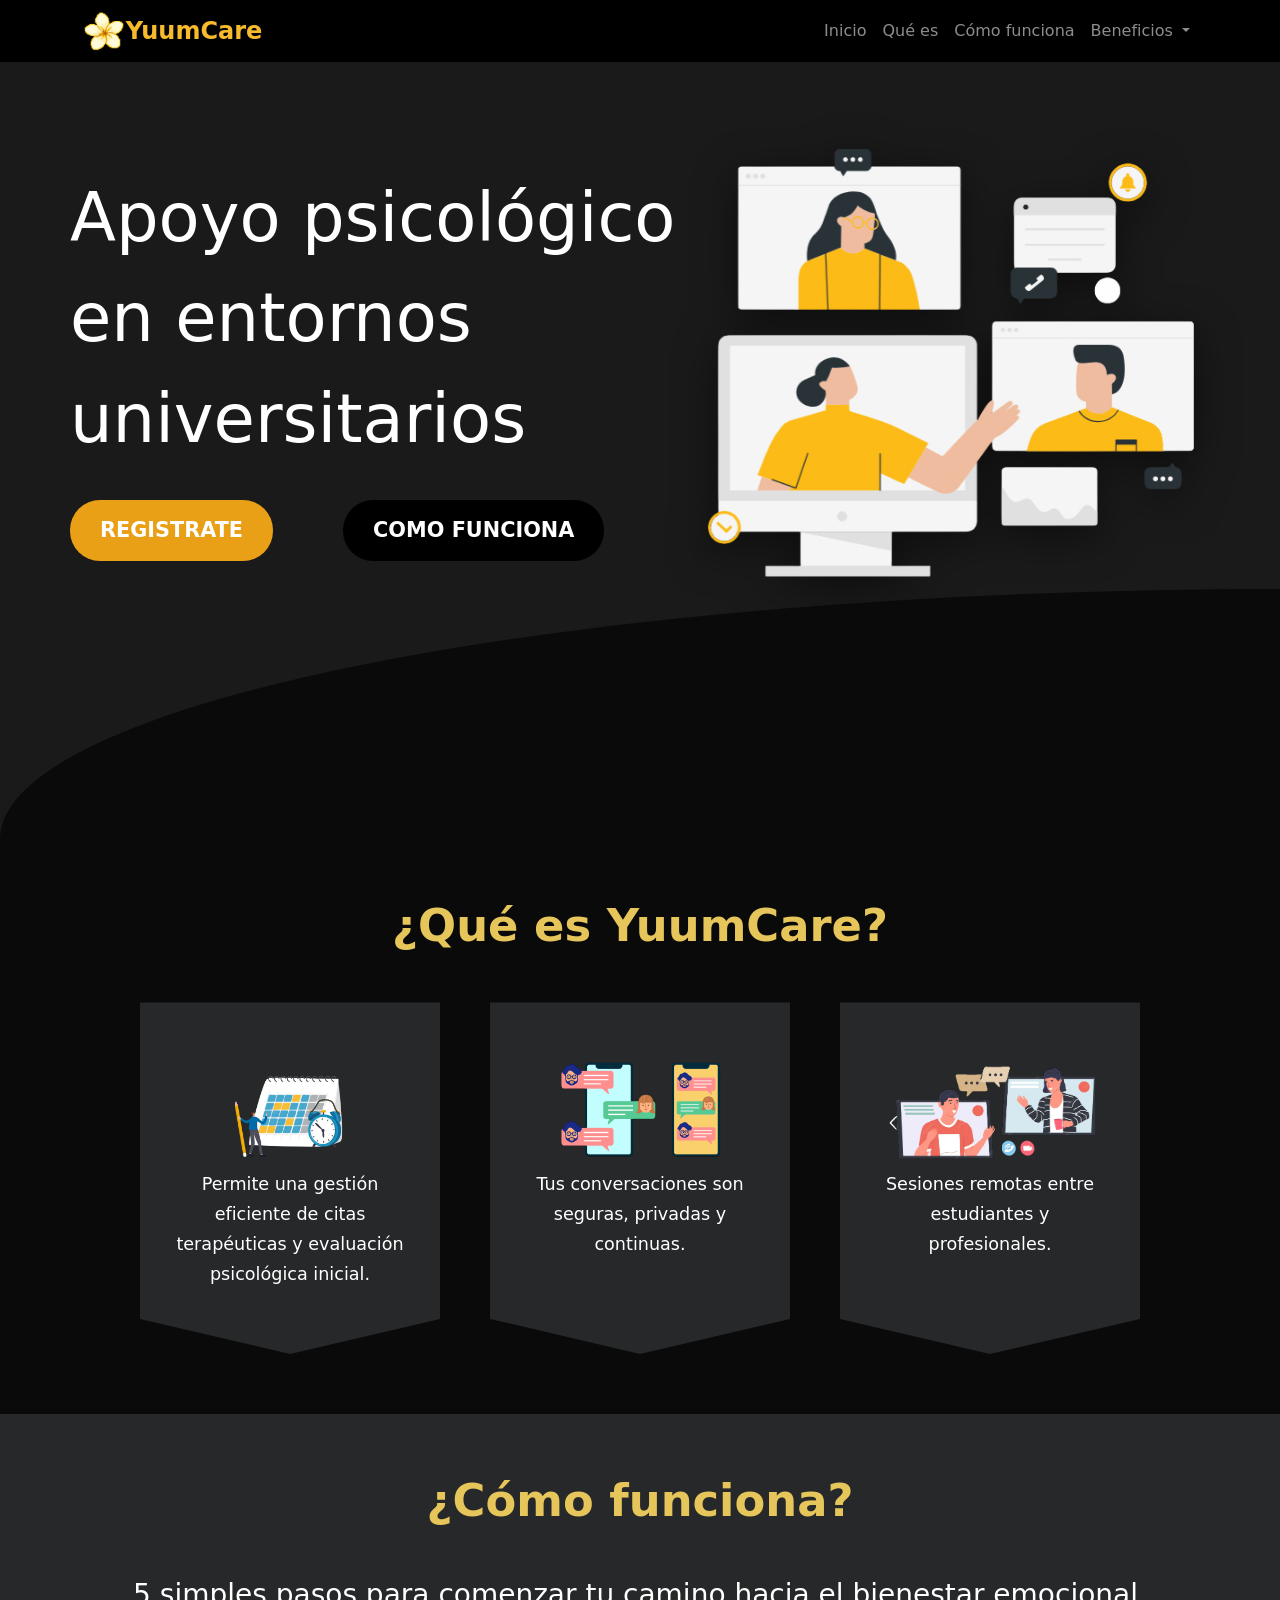
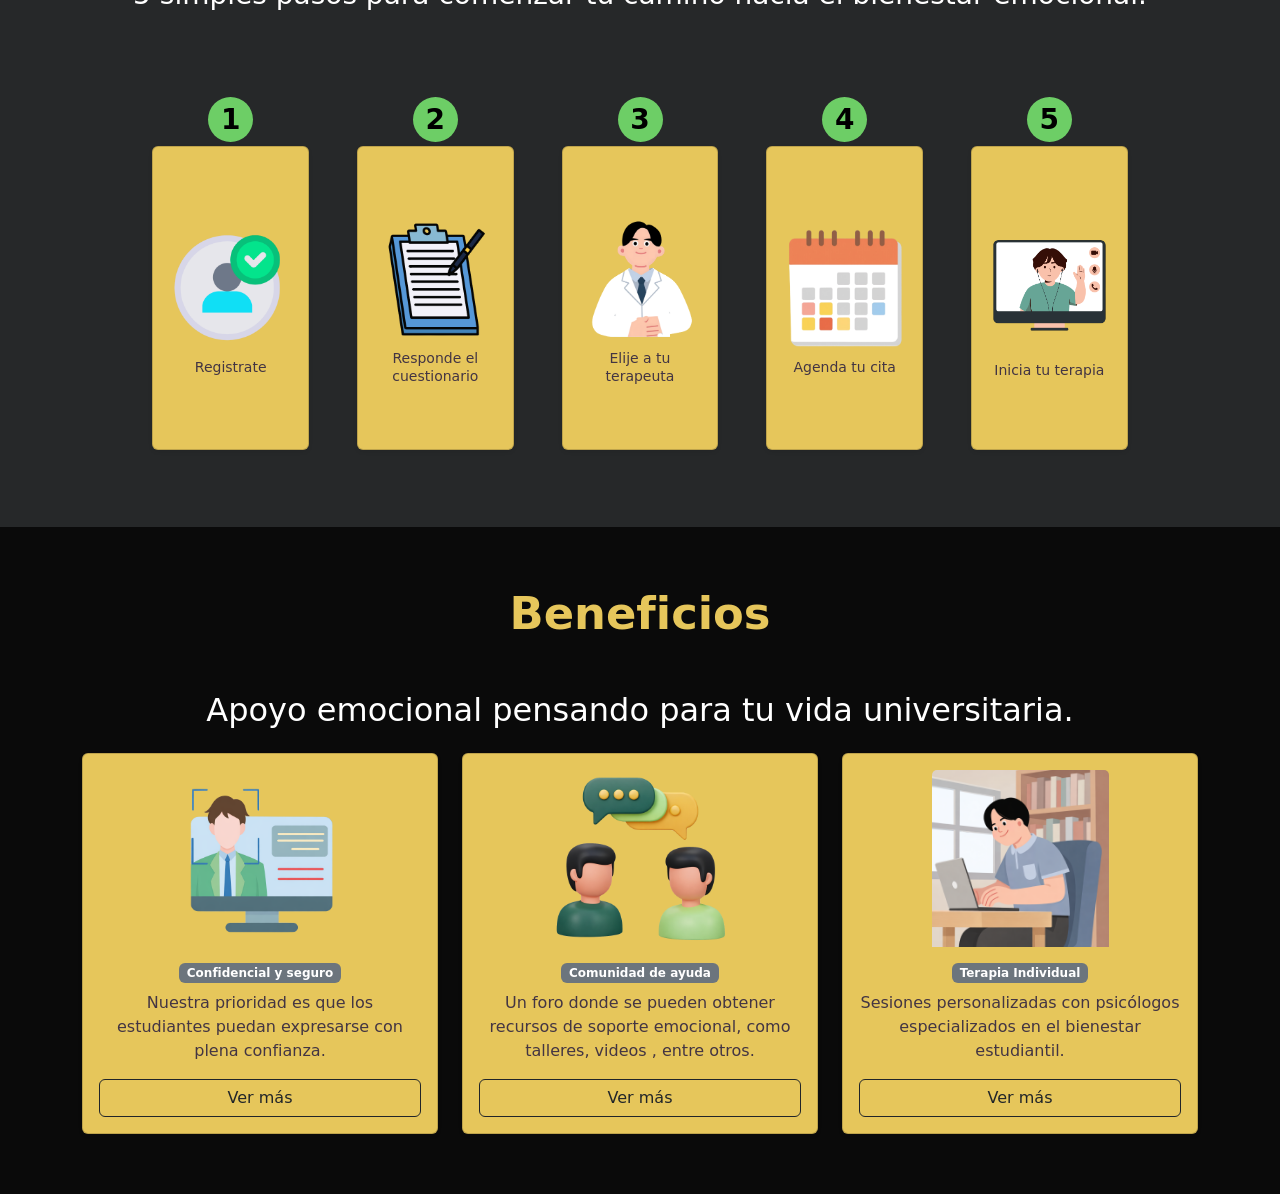
<file: index.html>
<!DOCTYPE html>
<html lang="es">
<head>
    <meta charset="UTF-8">
    <meta name="viewport" content="width=device-width, initial-scale=1.0">
    <title>YuumCare</title>

      <!-- Bootstrap CSS -->
    <link href="https://cdn.jsdelivr.net/npm/bootstrap@5.3.2/dist/css/bootstrap.min.css" rel="stylesheet">

    <link rel="stylesheet" href="styles.css">

</head>
<body>

    <nav class="navbar navbar-expand-lg navbar-dark bg-black fixed-top">
        <div class="container">
            <div class="logo">
                <img src="images/logo pequeño.png" alt="Logo YuumCare">
            </div>
            <a class="navbar-brand " href="#inicio">YuumCare</a>
            <button class="navbar-toggler" type="button" data-bs-toggle="collapse" data-bs-target="#menu">
                <span class="navbar-toggler-icon"></span>
            </button>
            <div class="collapse navbar-collapse" id="menu">
                <ul class="navbar-nav ms-auto">
                
                    <li class="nav-item"><a class="nav-link" href="#inicio">Inicio</a></li>
                    <li class="nav-item"><a class="nav-link" href="#que-es">Qué es</a></li>
                    <li class="nav-item"><a class="nav-link" href="#como-funciona">Cómo funciona</a></li>

                    <li class="nav-item dropdown">
                        <a class="nav-link dropdown-toggle"  id="navbarDropdown" role="button" data-bs-toggle="dropdown" aria-expanded="false">
                        Beneficios
                        </a>
                        <ul class="dropdown-menu dropdown-menu-dark" aria-labelledby="navbarDropdown">
                        <li><a class="dropdown-item" href="#beneficio1">Confidencial</a></li>
                        <li><a class="dropdown-item" href="#beneficio2">Comunidad</a></li>
                        <li><a class="dropdown-item" href="#beneficio3">Individual</a></li>
                        </ul>
                    </li>
                
                </ul>
            </div>
        </div>
    </nav>

<section id="inicio" class="hero">
    <div class="hero-text">
        <h1>Apoyo psicológico <br>en entornos <br>universitarios</h1>

        <div class="hero-buttons">
            <a href="registro.html" class="btn-register">REGISTRATE</a>
            
            <a href="#como-funciona" class="btn-secondary">COMO FUNCIONA</a>
        </div>
    </div>

    <div class="hero-image">
        <img src="images/image_nueva.png" alt="Ilustración de personas videollamadas">
    </div>
    <div class="wave-bg"></div>
</section>

<section id="que-es" class="info-section">
    <h2 class="section-title">¿Qué es YuumCare?</h2>

    <div class="cards-container">
        
        <div class="info-card py-5">
            <div class="icon-box">
                <img src="images/Gestionar citas.png" alt="Gestionar citas">
            </div>
            <p>Permite una gestión eficiente de citas terapéuticas y evaluación psicológica inicial.</p>
        </div>

        <div class="info-card py-5">
            <div class="icon-box">
                <img src="images/conversaciones.png" alt="conversaciones">
            </div>
            <p>Tus conversaciones son seguras, privadas y continuas.</p>
        </div>

        <div class="info-card py-5">
            <div class="icon-box">
                <img src="images/conversacion remota.png" alt="conversacion remota">
            </div>
            <p>Sesiones remotas entre estudiantes y profesionales.</p>
        </div>
    </div>
</section>

<section id="como-funciona" class="how-section mb-5">
  <h2 class="section-title">¿Cómo funciona?</h2>
    <h3>5 simples pasos para comenzar tu camino hacia el bienestar emocional.</h3>
    <div class="row g-5" style="justify-content: center;">   

        <div class="col-8 col-md-4 col-lg-2 py-5">
            <h3 class="step-circle">1</h3>
            <div class="card shadow-sm h-100">
                <div class="card-body mt-3">
                    <div class="icon-box">
                        <img src="images/paso1.png" alt="Gestionar citas">
                    </div>
                    <h5 class="card-title">Registrate</h5>
                </div>
            </div>
        </div>

        <div class="col-8 col-md-4 col-lg-2 py-5">
            <h3 class="step-circle ">2</h3>
            <div class="card shadow-sm h-100">
                <div class="card-body mt-3">
                    <div class="icon-box">
                        <img src="images/paso2.png" alt="Respuesta cuestionario">
                    </div>
                    <h5 class="card-title">Responde el cuestionario</h5>
                </div>
            </div>
        </div>

        <div class="col-8 col-md-4 col-lg-2 py-5">
            <h3 class="step-circle">3</h3>
            <div class="card shadow-sm h-100">
                <div class="card-body mt-3">
                    <div class="icon-box">
                        <img src="images/paso3.png" alt="Elije terapeuta">
                    </div>
                    <h5 class="card-title">Elije a tu terapeuta</h5>
                </div>
            </div>
        </div>

        <div class="col-8 col-md-4 col-lg-2 py-5">
            <h3 class="step-circle">4</h3>
            <div class="card shadow-sm h-100">
                <div class="card-body mt-3">
                    <div class="icon-box">
                        <img src="images/paso4.png" alt="Agenda tu cita">
                    </div>
                    <h5 class="card-title">Agenda tu cita</h5>
                </div>
            </div>
        </div>

        <div class="col-8 col-md-4 col-lg-2 py-5">
            <h3 class="step-circle">5</h3>
            <div class="card shadow-sm h-100">
                <div class="card-body mt-3">
                    <div class="icon-box">
                        <img src="images/paso5.png" alt="Inicia tu terapia">
                    </div>
                    <h5 class="card-title mt-3">Inicia tu terapia</h5>
                </div>
            </div>
        </div>

    </div> 
</section>

<!-- Beneficios -->
<section id="beneficios" class="beneficios-section">
    <h2 class="section-title">Beneficios</h2>
    <div class="container">
      <h2 class="mb-4">Apoyo emocional pensando para tu vida universitaria.</h2>

      <div class="row g-4">

        <div class="col-12 col-md-6 col-lg-4" id="beneficio1">
          <div class="card shadow-sm h-100">
            <img src="images/beneficio1.png" class="img-fluid card-img-top w-50 d-block mx-auto mt-3">
            <div class="card-body d-flex flex-column">
              <span class="badge bg-secondary mb-2">Confidencial y seguro</span>
              <p class="card-text"> Nuestra prioridad es que los estudiantes puedan expresarse con plena confianza.</p>
              <a href="https://www.selia.co/" class="btn btn-outline-dark mt-auto w-100">Ver más </a> 
            </div>
          </div>
        </div>

        <div class="col-12 col-md-6 col-lg-4 " id="beneficio2">
          <div class="card shadow-sm h-100">
            <img src="images/beneficio2.png" class="img-fluid card-img-top w-50 d-block mx-auto mt-3">
            <div class="card-body d-flex flex-column">
              <span class="badge bg-secondary mb-2">Comunidad de ayuda</span>
              <p class="card-text">Un foro donde se pueden obtener recursos de soporte emocional, como talleres, videos , entre otros.</p>
             <a href="https://ayuda-psicologica-en-linea.com/terapia-online/foros-ayuda-emocional/" class="btn btn-outline-dark mt-auto w-100">Ver más </a> 
            </div>
          </div>
        </div>

        <div class="col-12 col-md-6 col-lg-4" id="beneficio3">
          <div class="card shadow-sm h-100">
            <img src="images/beneficio3.png" class="img-fluid card-img-top w-50 d-block mx-auto mt-3">
            <div class="card-body d-flex flex-column">
              <span class="badge bg-secondary mb-2">Terapia Individual</span> 
              <p class="card-text">Sesiones personalizadas con psicólogos especializados en el bienestar estudiantil.</p>
              <a href="https://www.terapify.com/" class="btn btn-outline-dark mt-auto w-100">Ver más </a> 
            </div>
          </div>
        </div>

      </div>
    </div>
  </section>

</body>
</html>

  <!-- Bootstrap JS -->
  <script src="https://cdn.jsdelivr.net/npm/bootstrap@5.3.2/dist/js/bootstrap.bundle.min.js"></script>
</file>
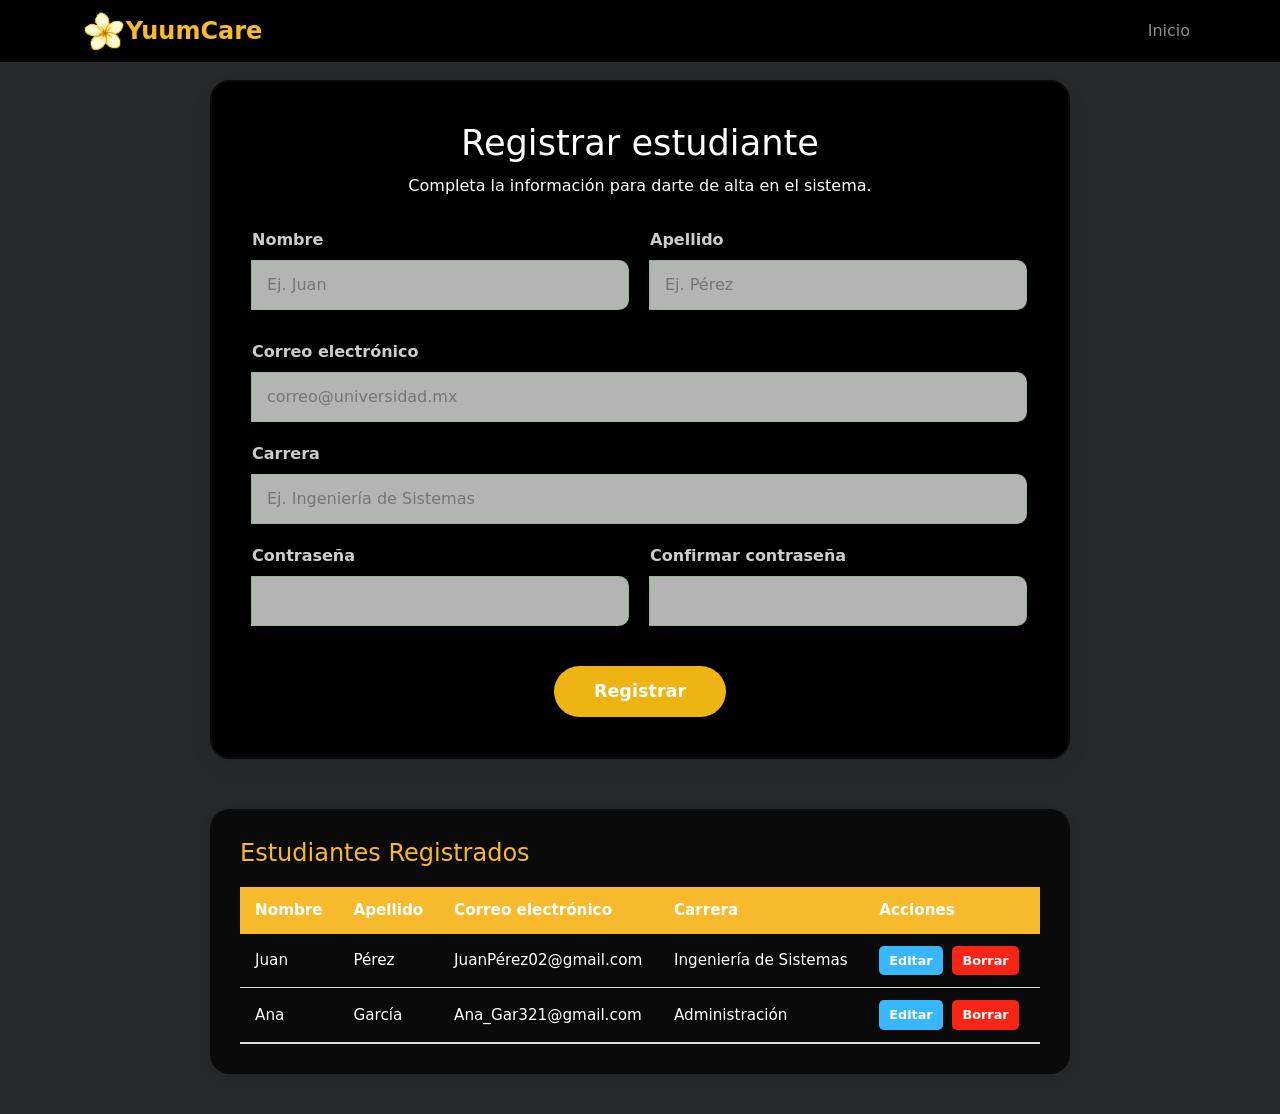
<file: registro.html>
<!DOCTYPE html>
<html lang="es">
<head>
    <meta charset="UTF-8">
    <meta name="viewport" content="width=device-width, initial-scale=1.0">
    <title>Registro - YuumCare</title>

    <!-- Bootstrap CSS -->
    <link href="https://cdn.jsdelivr.net/npm/bootstrap@5.3.2/dist/css/bootstrap.min.css" rel="stylesheet">

    
    <link rel="stylesheet" href="styles.css">
</head>
<body>

    <nav class="navbar navbar-expand-lg navbar-dark bg-black fixed-top">
        <div class="container">
            <div class="logo">
                <img src="images/logo pequeño.png" alt="Logo YuumCare">
            </div>
            <a class="navbar-brand " href="#">YuumCare</a>
            <button class="navbar-toggler" type="button" data-bs-toggle="collapse" data-bs-target="#menu">
                <span class="navbar-toggler-icon"></span>
            </button>
            <div class="collapse navbar-collapse" id="menu">
                <ul class="navbar-nav ms-auto">
                
                    <li class="nav-item"><a class="nav-link" href="index.html">Inicio</a></li>
                
                </ul>
            </div>
        </div>
    </nav>

    <div class="registro-container">
        
        <div class="form-box">
            <h1 class="page-title">Registrar estudiante</h1>
            <p class="subtitle">Completa la información para darte de alta en el sistema.</p>

            <form class="styled-form">
                <div class="form-row">
                    <div class="input-group">
                        <label for="nombre">Nombre</label>
                        <input type="text" id="nombre" name="nombre" placeholder="Ej. Juan">
                    </div>
                    <div class="input-group">
                        <label for="apellido">Apellido</label>
                        <input type="text" id="apellido" name="apellido" placeholder="Ej. Pérez">
                    </div>
                </div>

                <div class="input-group">
                    <label for="correo">Correo electrónico</label>
                    <input type="email" id="correo" name="correo" placeholder="correo@universidad.mx">
                </div>

                <div class="input-group">
                    <label for="carrera">Carrera</label>
                    <input type="text" id="carrera" name="carrera" placeholder="Ej. Ingeniería de Sistemas">
                </div>

                <div class="form-row">
                    <div class="input-group">
                        <label for="contraseña">Contraseña</label>
                        <input type="password" id="contraseña" name="contraseña">
                    </div>
                    <div class="input-group">
                        <label for="confirmar">Confirmar contraseña</label>
                        <input type="password" id="confirmar" name="confirmar">
                    </div>
                </div>

                <div class="boton-container">
                    <button type="button" class="btn-submit">Registrar</button>
                </div>
            </form>
        </div>

        <div class="table-box">
            <h3>Estudiantes Registrados</h3>
            
            <div class="table-responsive">
                <table class="styled-table">
                    <thead>
                        <tr>
                            <th>Nombre</th>
                            <th>Apellido</th>
                            <th>Correo electrónico</th>
                            <th>Carrera</th>
                            <th>Acciones</th>
                        </tr>
                    </thead>
                    <tbody>
                        <tr>
                            <td>Juan</td>
                            <td>Pérez</td>
                            <td>JuanPérez02@gmail.com</td>
                            <td>Ingeniería de Sistemas</td>
                            <td>
                                <button class="action-btn edit">Editar</button>
                                <button class="action-btn delete">Borrar</button>
                            </td>
                        </tr>
                        <tr>
                            <td>Ana</td>
                            <td>García</td>
                            <td>Ana_Gar321@gmail.com</td>
                            <td>Administración</td>
                            <td>
                                <button class="action-btn edit">Editar</button>
                                <button class="action-btn delete">Borrar</button>
                            </td>
                        </tr>
                    </tbody>
                </table>
            </div>
        </div>

    </div>

</body>
</html>

<!-- Bootstrap JS -->
  <script src="https://cdn.jsdelivr.net/npm/bootstrap@5.3.2/dist/js/bootstrap.bundle.min.js"></script>
</file>
<file: styles.css>
/* Reseteo básico */
* {
    margin: 0;
    padding: 0;
    box-sizing: border-box;
}

html {
  scroll-behavior: smooth;
}

body {
    /* Pila de fuentes moderna y segura */
    font-family: system-ui, -apple-system, BlinkMacSystemFont, "Segoe UI", Roboto, Helvetica, Arial, sans-serif;
    background-color: #262829;
    color: #ffffff;
    padding-top:40px;
}

/* --- NAVBAR --- */
.topbar {
    display: flex;
    justify-content: space-between;
    align-items: center;
    padding: 10px 30px;
    background-color: #0a0a0a;
}

.navbar-brand {
    font-weight: 700;
    font-size: 1.5rem;
    color: #F7BA2D;  /*color de la letra yuumcare*/
    display: flex;
    align-items: center;
    gap: 10px;
}

/* la imagen del logo pequeñin */
.logo img {
    height: 40px;
    width: auto;
}

/* las barritas q estan a lado */
.nav-links {
    list-style: none;
    display: flex;
    gap: 40px;
    align-items: center;
}

/* ajustes de las letras de las barritas */
.nav-links a {
    text-decoration: none;
    color: #ffffff;
    font-weight: 700;
    font-size: 1rem;
    text-transform: uppercase;
}

/* boton de iniciar */
.btn-login {
    background-color: #e99f16; 
    color: white;
    padding: 8px 25px;
    border-radius: 20px;
    text-decoration: none;
    font-weight: bold;
}

/* --- HERO SECTION --- */
.hero {
    position: relative; 
    display: flex;
    align-items: center;
    justify-content: space-between;
    position: relative;
    padding: 100px 70px 250px; /* Mucho padding inferior para la curva */
    background-color: #1a1a1a; /* El color oscuro del fondo */
    overflow: hidden;
}

.hero-text {
    width: 80%;
    z-index: 10;
}

.hero-text h1 {
    font-size: 4.2rem;
    line-height: 1.5;
    color: rgb(255, 255, 255);
    margin-bottom: 30px;
}

.hero-text p {
    font-size: 1.2rem;
    color: #ffffff;
    margin-bottom: 40px;
}

/* botones de abajo */
.hero-buttons {
    display: flex;
    gap: 70px;
}

.btn-register {
    background: linear-gradient(90deg, #e99f16, #e99f16);
    color: white;
    padding: 15px 30px;
    border-radius: 30px;
    text-decoration: none;
    font-weight: bold;
    font-size: 1.3rem;
}

.btn-secondary {
    background: linear-gradient(90deg, #000000, #000000);
    color: white;
    padding: 15px 30px;
    border-radius: 30px;
    text-decoration: none;
    font-weight: bold;
    font-size: 1.3rem;
}

.hero-image {/*imagen grande*/
    width: 67%;
    position: relative;
    z-index: 10;
}

.hero-image img {
    width: 100%;
    height: auto;
    filter: drop-shadow(0 10px 20px rgba(0,0,0,0.5));
}

.wave-bg {
    position: absolute;
    bottom: 0;
    left: 0;
    width: 100%;
    height: 250px; /* Altura */
    background-color: #0a0a0a; 
    
    z-index: 10; /* Z-index positivo para que se ponga encima */
    
    /* Esta forma crea una curva que sube hacia la izquierda */
    border-top-left-radius: 100% 100%; 
    border-top-right-radius: 0;
}

/* --- INFO SECTION --- */
.info-section {
    padding: 60px 50px;
    text-align: center;
    background-color: #0a0a0a;
}

.section-title {
    color: #E6C65B;
    font-size: 2.8rem;
    margin-bottom: 50px;
    font-weight: 700;
}

.cards-container {
    display: flex;
    justify-content: center;
    gap: 50px;
    flex-wrap: wrap;
}

.info-card {
    background-color: #262829;
    width: 300px;
    padding: 30px 35px;
    min-height: 250px;
    display: flex;
    flex-direction: column;
    align-items: center;
    justify-content: flex-start;
    clip-path: polygon(0% 0%, 100% 0%, 100% 90%, 50% 100%, 0% 90%);
}
.step-circle {
    width: 45px;
    height: 45px;
    background-color: #6dce66; /* verde claro */
    color: #000;
    border-radius: 50%;
    display: flex;
    align-items: center;
    justify-content: center;
    margin: 30px auto 4px auto; /* centra y da espacio */
    font-weight: bold;
}


.icon-box {
    height: 120px;              
    display: flex;
    align-items: center;
    justify-content: center;
}

.icon-box img {
    max-height: 100%;
    max-width: 100%;
    object-fit: contain;
}

.info-card p {
    color: #ffffff;
    font-size: 1.1rem;
    line-height: 1.7;
    font-weight: 500;
}

/* --- HOW SECTION --- */
.how-section {
    padding: 60px 50px;
    text-align: center;
    background-color: #262829;
}


.card {
    background-color: #E6C65B;
    color: rgb(67, 53, 67);
    
}
.card-title {
    font-size: 14px;
    font-weight: 500;
    text-align: center;
    line-height: 1.3;
    margin-top: 10px;
}

.card-body {
    display: flex;
    flex-direction: column;
    align-items: center;
    justify-content: center;
    
}

.beneficios-section {
    padding: 60px 50px;
    text-align: center;
    background-color: #0a0a0a;
}

/* --- ESTILOS DE LA PÁGINA DE REGISTRO --- */

/* Contenedor central que agrupa formulario y tabla */
.registro-container {
    max-width: 900px;
    margin: 40px auto;
    padding: 0 20px;
}

/* Títulos */
.page-title {
    color: #ffffff;
    font-size: 2.2rem;
    text-align: center;
    margin-bottom: 10px;
}

.subtitle {
    text-align: center;
    color: #fff;
    margin-bottom: 30px;
}

/* Tarjeta blanca para el formulario */
.form-box {
    background-color: #000000; /* Mismo tono crema suave que el navbar o info */
    padding: 40px;
    border-radius: 20px;
    box-shadow: 0 10px 25px rgba(0,0,0,0.05); /* Sombra suave */
    margin-bottom: 50px;
    border: 2px solid #0a0a0a;
}

/* Estilos de los inputs y labels */
.styled-form label {
    display: block;
    margin-bottom: 8px;
    font-weight: 600;
    color: #ccc;
}

.styled-form input {
    width: 100%;
    padding: 12px 15px;
    border: 1px solid #ccc; /* Borde gris suave */
    border-radius: 10px;
    background-color: #fff;
    font-family: 'Poppins', sans-serif;
    font-size: 1rem; 
    outline: none;
    transition: border-color 0.3s;
}

.styled-form input:focus {
    border-color: #AACC55; /* Verde lima al hacer click */
    box-shadow: 0 0 5px rgba(170, 204, 85, 0.3);
}

/* Para poner inputs uno al lado del otro (nombre/apellido) */
.form-row {
    display: flex;
    gap: 20px;
    margin-bottom: 10px;
}

@media (max-width: 600px) {
    .form-row {
        flex-direction: column;
        gap: 0;
    }
}

.input-group {
    margin-bottom: 20px;
    width: 100%;
    color: #0a0a0a;
}

/* Botón de enviar */
.boton-container {
    text-align: center;
    margin-top: 20px;
}

.btn-submit {
    background: linear-gradient(90deg, #eeb414, #eeb414);
    color: white;
    border: none;
    padding: 12px 40px;
    font-size: 1.1rem;
    font-weight: bold;
    border-radius: 30px;
    cursor: pointer;
    transition: transform 0.2s;
}

.btn-submit:hover {
    transform: scale(1.02);
}

/* --- ESTILOS DE LA TABLA --- */
.table-box {
    background-color: #0a0a0a;
    padding: 30px;
    border-radius: 20px;
    box-shadow: 0 5px 15px rgba(0,0,0,0.05);
}

.table-box h3 {
    color: #F7BA2D; /* Color del logo */
    margin-bottom: 20px;
    font-size: 1.5rem;
}

.styled-table {
    width: 100%;
    border-collapse: collapse;
    font-size: 0.95rem;
}

.styled-table thead tr {
    background-color: #F7BA2D; 
    color: white;
    text-align: left;
}

.styled-table th, 
.styled-table td {
    padding: 12px 15px;
}

.styled-table tbody tr {
    border-bottom: 1px solid #dddddd;
}

.styled-table tbody tr:nth-of-type(even) {
    background-color: #0a0a0a; /* Filas alternas grises */
}

.styled-table tbody tr:last-of-type {
    border-bottom: 2px solid #dddddd;
}

/* Botones pequeños de la tabla */
.action-btn {
    padding: 5px 10px;
    border: none;
    border-radius: 5px;
    cursor: pointer;
    font-weight: 600;
    font-size: 0.8rem;
    margin-right: 5px;
}

.action-btn.edit {
    background-color: #38b6ff; /* Azul editar */
    color: white;
}

.action-btn.delete {
    background-color: #f72516; /* Rojo borrar */
    color: white;
}

/* ... resto del CSS anterior ... */

.styled-form input {
    width: 100%;
    padding: 12px 15px;
    border: 1px solid #8b8b;
    border-radius: 10px;
    background-color: #b4b4b4;
    /* Fuente del sistema */
    font-family: inherit; 
    font-size: 1rem;
    outline: none;
    transition: border-color 0.3s;
}

/* ... resto del CSS ... */

/* Tablets y pantallas medianas (máximo 1024px) */
@media (max-width: 1024px) {
    .hero {
        flex-direction: column;
        text-align: center;
        padding: 60px 20px 200px;
    }

    .hero-text {
        width: 100%;
    }

    .hero-text h1 {
        font-size: 4rem; /* Reducimos el tamaño gigante */
        line-height: 1.2;
    }

    .hero-buttons {
        justify-content: center;
    }

    .hero-image {
        width: 80%;
        margin-top: 50px;
    }
}

/* Celulares (máximo 768px) */
@media (max-width: 768px) {
    .topbar {
        flex-direction: column;
        gap: 20px;
        padding: 20px;
    }

    .nav-links {
        gap: 15px;
        flex-wrap: wrap;
        justify-content: center;
    }

    .nav-links a {
        font-size: 1rem;
    }

    .hero-text h1 {
        font-size: 2.5rem;
    }

    .hero-buttons {
        flex-direction: column;
        gap: 20px;
    }

    .section-title {
        font-size: 2rem;
    }

    .cards-container {
        gap: 30px;
    }

    /* Tabla responsiva: permite scroll lateral para que no rompa el diseño */
    .table-responsive {
        overflow-x: auto;
    }

    .registro-container {
        margin: 20px auto;
    }
}

/* Ajuste para pantallas muy pequeñas */
@media (max-width: 480px) {
    .hero-text h1 {
        font-size: 2rem;
    }

    .form-box {
        padding: 20px;
    }
}
</file>
